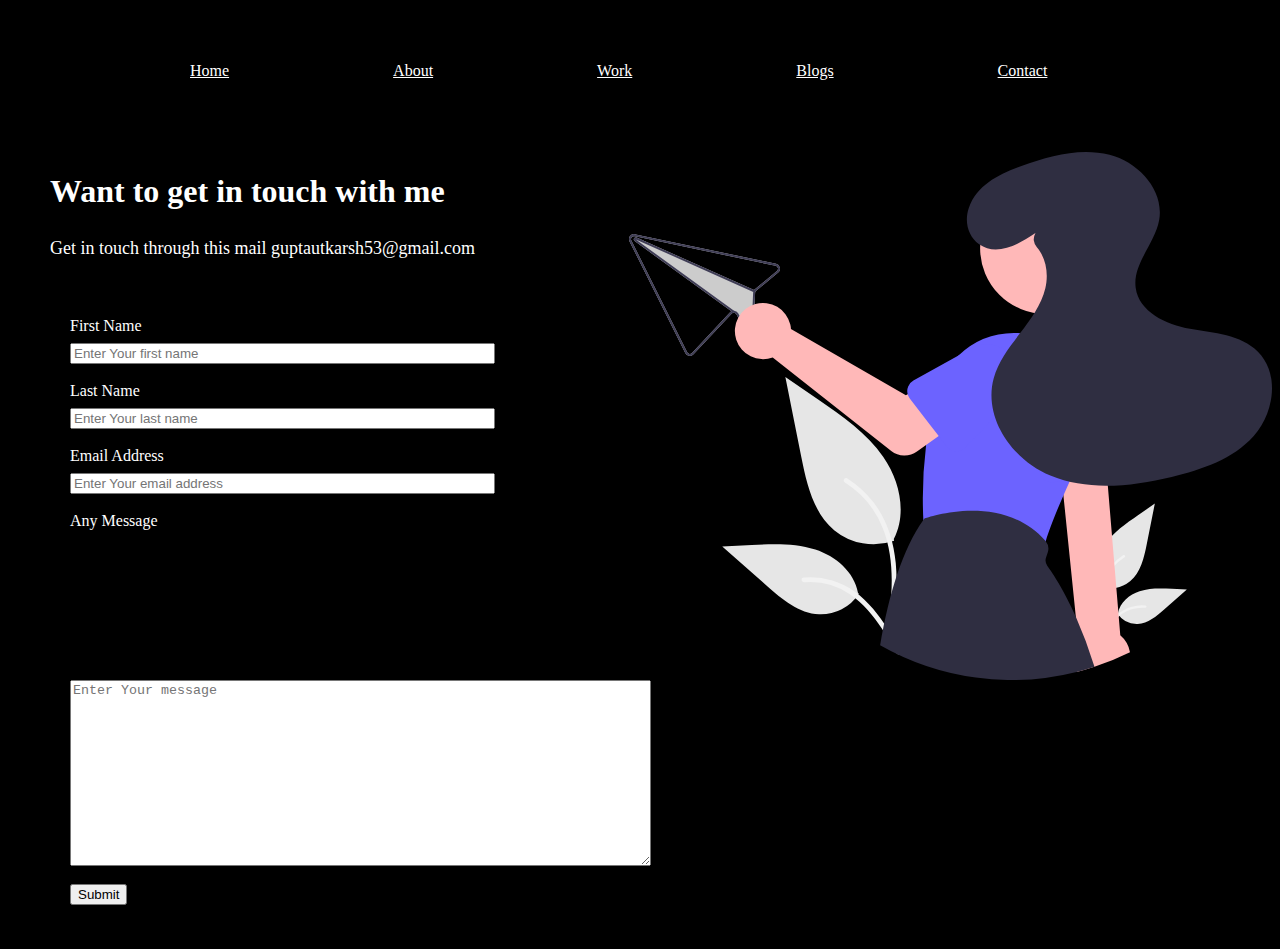
<file: Contact.html>
html>
    <head>
        <title>
            Contact Tab
        </title>
        <link href="contact.css" rel="stylesheet";>
    </head>
   <body>
        <nav class="navigation container">
            <div class="division"><ul class="list-non-bullet-nav-piils">
             <li class="list-item-inline">
                 <a class="link" href="/index.html">Home</a>
             </li>
             <li class="list-item-inline">
                 <a class="link" href="/aboutportfolio.html">About</a>
             </li>
             <li class="list-item-inline">
                 <a class="link" href="/project.html">Work</a>
             </li>
             <li class="list-item-inline">
                 <a class="link" href="/Writting.html">Blogs</a>
             </li>
             <li class="list-item-inline">
                 <a class="link" href="/">Contact</a>
             </li>
         </ul></div> 
         </nav>
        <br>
        <br>
          <img src = "contact.svg" class = "floatRight">
        <h1 class = "head">Want to get in touch with me</h1>
          
        <p class = "para">Get in touch through this mail guptautkarsh53@gmail.com</p>
        <br>
    
       
        <div class = "container">
        <form>
        <label for="fname" class="form-label">First Name</label>
        <input type = "text" class ="fname" placeholder = "Enter Your first name" size = "50">
        <br><br>
        

        <label for="lname" class="form-label">Last Name</label>
        <input type = "text" id ="lname" placeholder = "Enter Your last name" size = "50">
        <br><br>

        <label for="email" class="form-label">Email Address</label>
        <input type = "text" id ="email" placeholder = "Enter Your email address" size="50">
        <br><br>
        <label for="message" class="form-label">Any Message</label>
        <textarea type = "message" id ="email" placeholder = "Enter Your message"rows="12" cols="70" ></textarea>
        <br><br>
        
        <button type="button" onclick="alert('Thankyou for contacting me')">Submit</button>
        </form>
    
        </div>

       

        </body>
        </html>
</file>
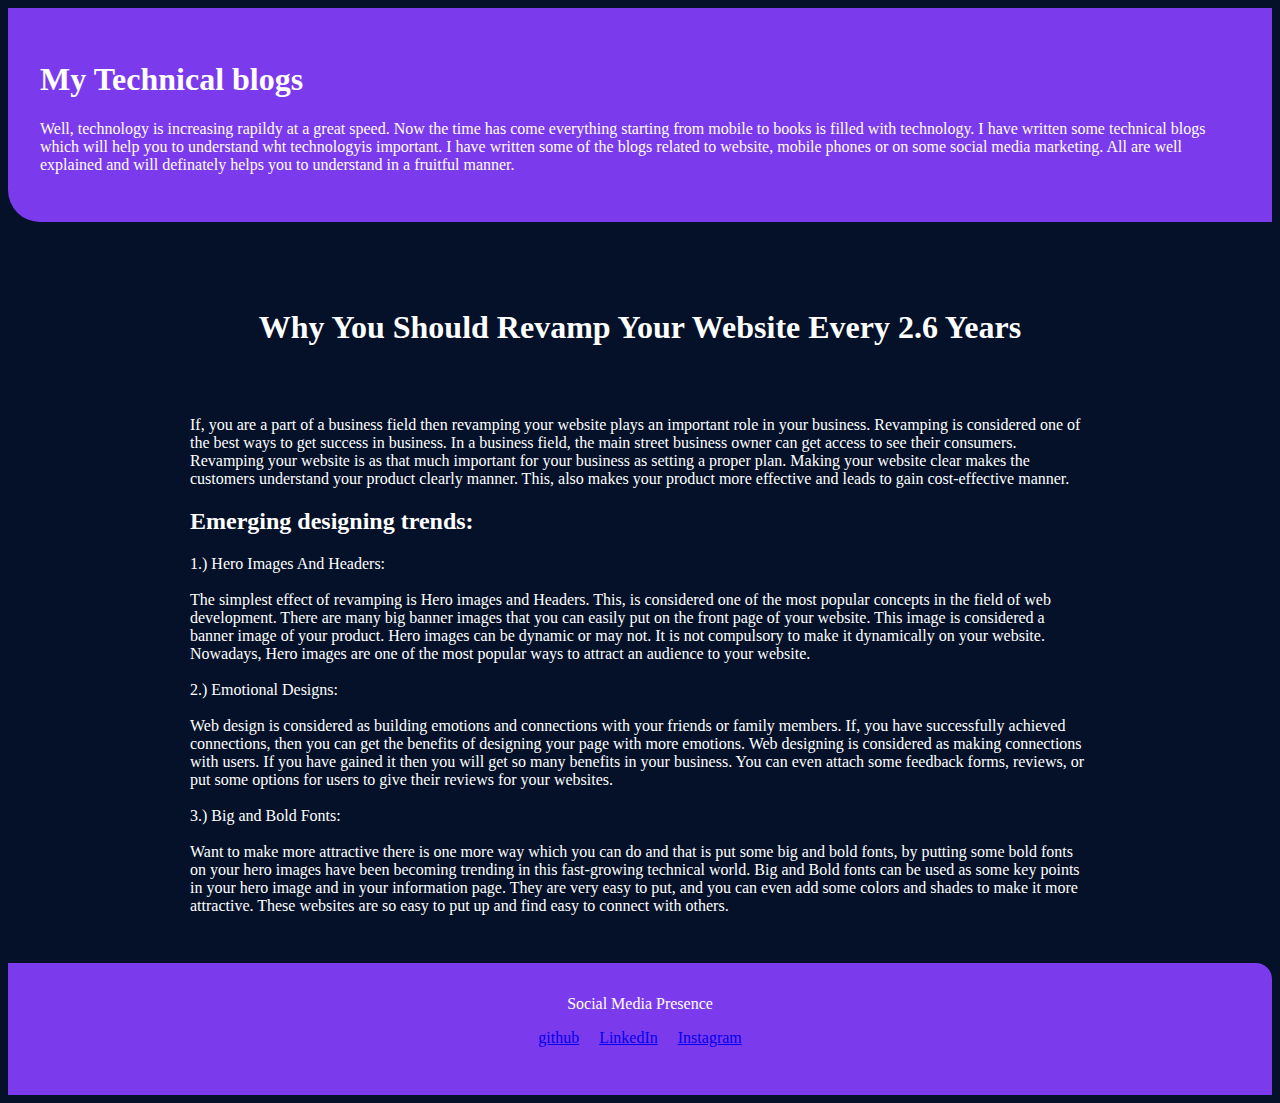
<file: hari.html>
<html>
    <head>
        <title>technical blogs</title>
        <link href="techh1.css" rel="stylesheet">
    </head>
    <body>
        <nav class="navigation">
            <div class="nav-brand"><h1>My Technical blogs</h1></div> 
            <p class="parr">Well, technology is increasing rapildy at a great speed. Now the time has come everything starting from mobile to books is filled with technology. I have written some technical blogs which will help you to understand wht technologyis important. I have written some of the blogs related to website, mobile phones or on some social media marketing. All are well explained and will definately helps you to understand in a fruitful manner. </p>
    
            </nav>
            <br>

        <header class="hero">
            <h1 class="hero-heading">Why You Should Revamp Your Website Every 2.6 Years</h1> </header>
            <div class="list-container container-center">
                <p class="pp">If, you are a part of a business field then revamping your website plays an important role in your business. Revamping is considered one of the best ways to get success in business. In a business field, the main street business owner can get access to see their consumers. 
                 Revamping your website is as that much important for your business as setting a proper plan.
                 
             Making your website clear makes the customers understand your product clearly manner. This, also makes your product more effective and leads to gain cost-effective manner.
                </p><h2 class="hey">Emerging designing trends:</h2>
                <p class="pp">1.) Hero Images And Headers:<br><br>
                    The simplest effect of revamping is Hero images and Headers. This, is considered one of the most popular concepts in the field of web development. There are many big banner images that you can easily put on the front page of your website. This image is considered a banner image of your product.
                    Hero images can be dynamic or may not. It is not compulsory to make it dynamically on your website. Nowadays, Hero images are one of the most popular ways to attract an audience to your website.
                     
                    
                     <br><br>
                    2.) Emotional Designs:<br><br>
                    Web design is considered as building emotions and connections with your friends or family members. If, you have successfully achieved connections, then you can get the benefits of designing your page with more emotions.
                    Web designing is considered as making connections with users. If you have gained it then you will get so many benefits in your business. You can even attach some feedback forms, reviews, or put some options for users to give their reviews for your websites.
                     <br><br>
                    3.) Big and Bold Fonts:<br><br>
                    Want to make more attractive there is one more way which you can do and that is put some big and bold fonts, by putting some bold fonts on your hero images have been becoming trending in this fast-growing technical world.
                    Big and Bold fonts can be used as some key points in your hero image and in your information page. They are very easy to put, and you can even add some colors and shades to make it more attractive. These websites are so easy to put up and find easy to connect with others.
                    </p>
                </div>


              <!--<footer class="footer">
                    <div class="footer-header"><b>Social Media Presence</b></div>
                    <ul class="social-links list-non-bullet">
                        <li class="list-item-inline">
    
                            <a class="icon" href="https://www.linkedin.com/in/utkarsh-gupta-808a0b1ab/"><i class="fa fa-linkedin"></i></a>
                        
                        </li>
    
                        <li class="list-item-inline">
                            <a class="icon" href="https://github.com/utkarshducoder?tab=repositories"> <i class="fa fa-github" aria-hidden="true"></i></a></li>
                        </li>
    
                        <li class="list-item-inline">
                            <a class="icon" href="https://www.instagram.com/i_am_a_codeboy/"><i class="fa fa-instagram" aria-hidden="true"></i></a></li>
                        </li>
                        <li class="list-item-inline">
    
                        <a class="icon" href="mailto: iamcodeboy@gmail.com"><i class="fa fa-briefcase" aria-hidden="true"></i></a></li>
    
                    </ul>
                </footer>-->  







                <footer class="footer">
                    <div class="footer-header">Social Media Presence</div>
                    <ul class="social-links list-non-bullet">
                        <li class="list-item-inline">
                            <a class="link" href="https://github.com/utkarshducoder?tab=repositories">github</a>
                        </li>

                        <li class="list-item-inline">
                            <a class="link" href="https://www.linkedin.com/in/utkarsh-gupta-808a0b1ab/">LinkedIn</a>
                        </li>

                        <li class="list-item-inline">
                            <a class="link" href="https://www.instagram.com/i_am_a_codeboy/">Instagram</a>
                        </li>

                    </ul>
                </footer>

    
            
           
       


    </body>
</html>
</file>
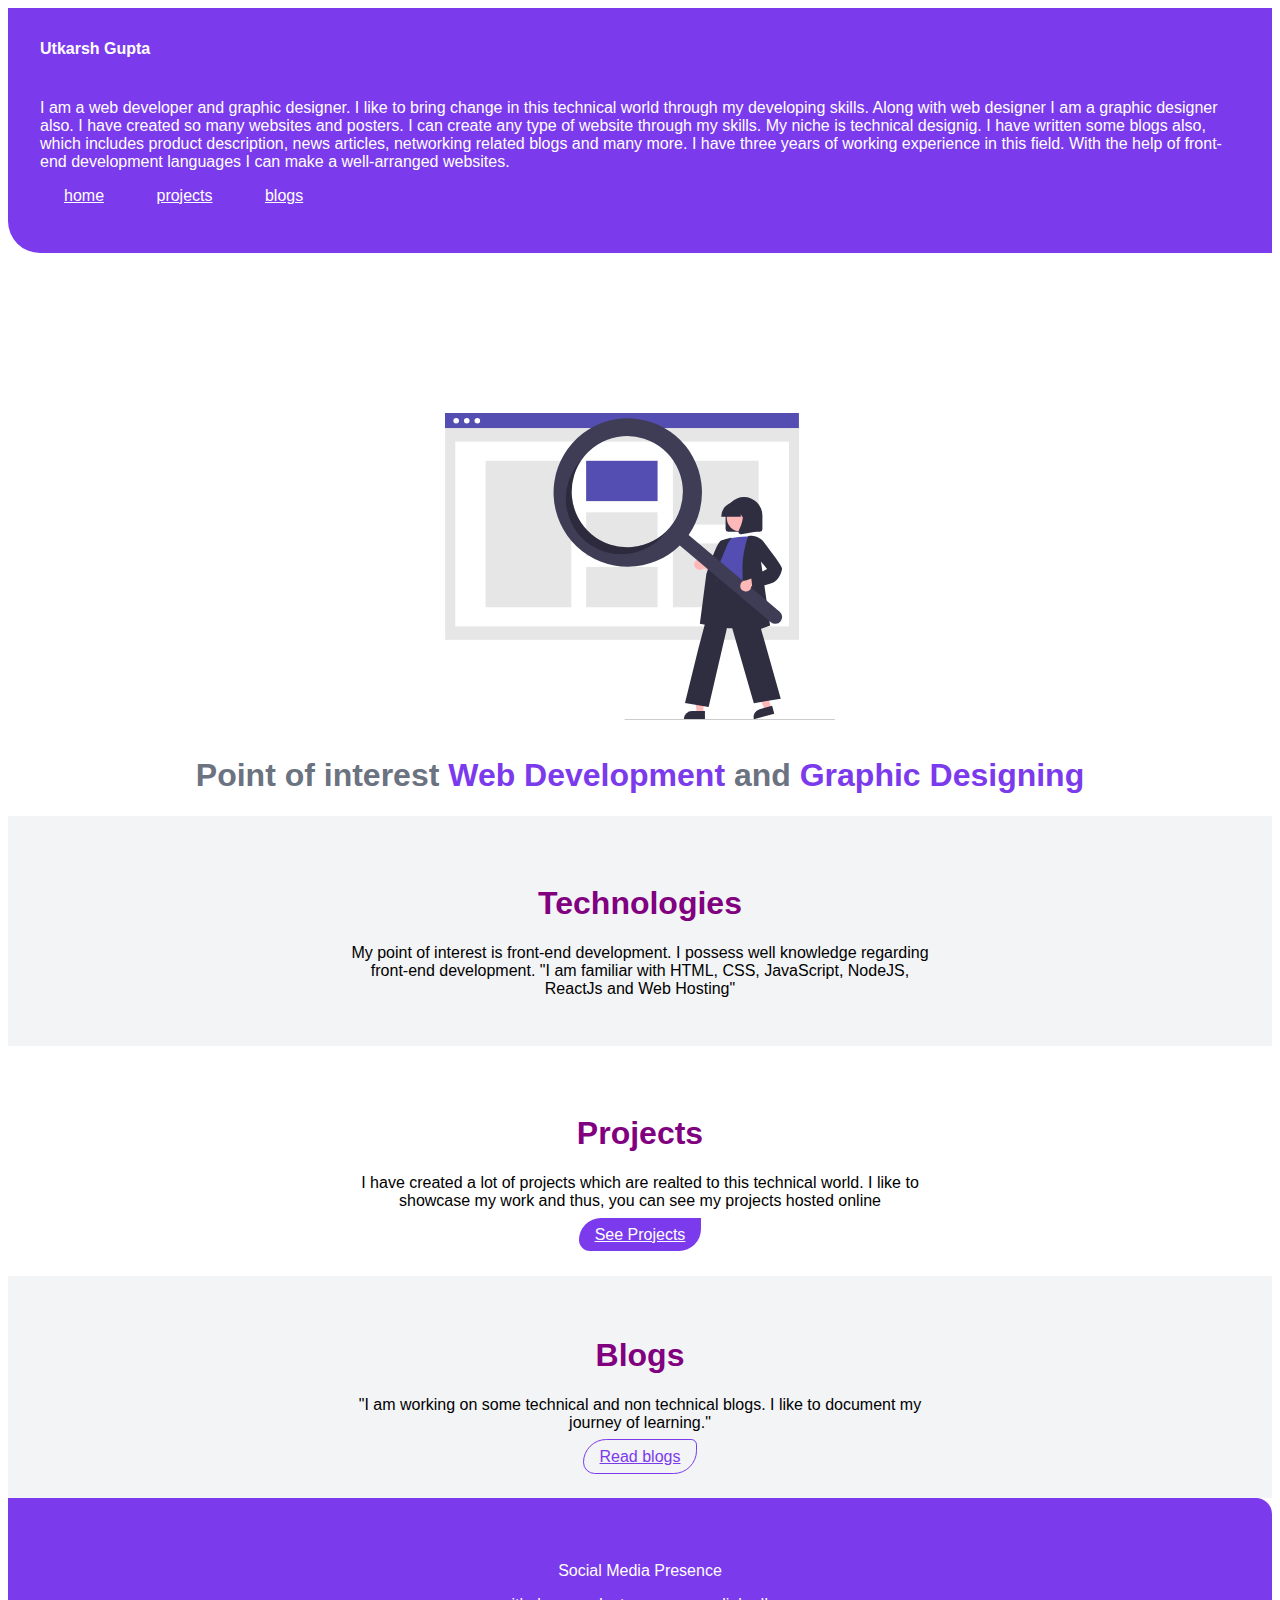
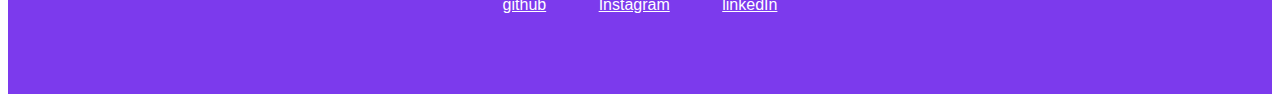
<file: Mywork.html>
<html>
    <head>
        <title>My Work Website</title>
        <link href="work.css" rel="stylesheet";>
    </head>
    <body>
        <nav class="navigation">
            <div class="nav-brand"><strong>Utkarsh Gupta</strong></div> 
            <p class="parr">I am a web developer and graphic designer. I like to bring change in this technical world through my developing skills. Along with web designer I am a graphic designer also. I have created so many websites and posters. I can create any type of website through my skills. My niche is technical designig. I have written some blogs also, which includes product description, news articles, networking related blogs and many more. I have three years of working experience in this field. With the help of front-end development languages I can make a well-arranged websites. </p>
            
            <ul class="list-non-bullet nav-pills">
                <li class="list-item-inline">
                    <a class="link link-active" href="/index.html">home</a>
                </li>
                <li class="list-item-inline">
                    <a class="link" href="/project.html">projects</a>
                </li>
                <li class="list-item-inline">
                    <a class="link" href="/Writting.html">blogs</a>
                </li>
            </ul>  

         
        </nav>

        <header class="hero">
            <img class="hero-img"src="web.svg">
            <h1 class="hero-heading">Point of interest 
                <span class="heading-inverted">Web Development</span> and <span class="heading-inverted"> Graphic Designing</span>
            </h1>
        </header>










        
        <section class="section ow"> 
            <div class="container container-center">
                <h1 class="headings">Technologies</h1>
                <p class="para">My point of interest is front-end development. I possess well knowledge regarding front-end development. "I am familiar with HTML, CSS, JavaScript, NodeJS, ReactJs and Web Hosting"</p>
            </div>
        </section>







































        <section class="section">
            <div class="container container-center">
                <h1 class="headingss">Projects</h1>
                <p class="paragraph">I have created a lot of projects which are realted to this technical world. I like to showcase my work and thus, you can see my projects hosted online</p>
                <a class="link link-primary" href="/project.html">See Projects</a>
            </div>
        </section>

























        

        <section class="section ow">
            <div class="container container-center">
                <h1 class="isse">Blogs</h1>
                <p class="pa">"I am working on some technical and non technical blogs. I like to document my journey of learning."</p>
                <a class="link link-secondary"href="/tech1.html">Read blogs</a>
            </div>
        </section>


        <footer class="footer">
            <div class="container container-center">Social Media Presence</div>
            <ul class="social-links list-non-bullet">
                <li class="list-item-inline">
                    <a class="link "href="https://github.com/utkarshducoder?tab=repositories">github</a>
                </li>
                <li class="list-item-inline">
                    <a class="link "href="https://www.instagram.com/i_am_a_codeboy/">Instagram</a>
                </li>
                
                <li class="list-item-inline">
                    <a class="link" href="https://www.linkedin.com/in/utkarsh-gupta-808a0b1ab/">linkedIn</a>
                </li>
            </ul>
        </footer>


    </body>
</html>
</file>
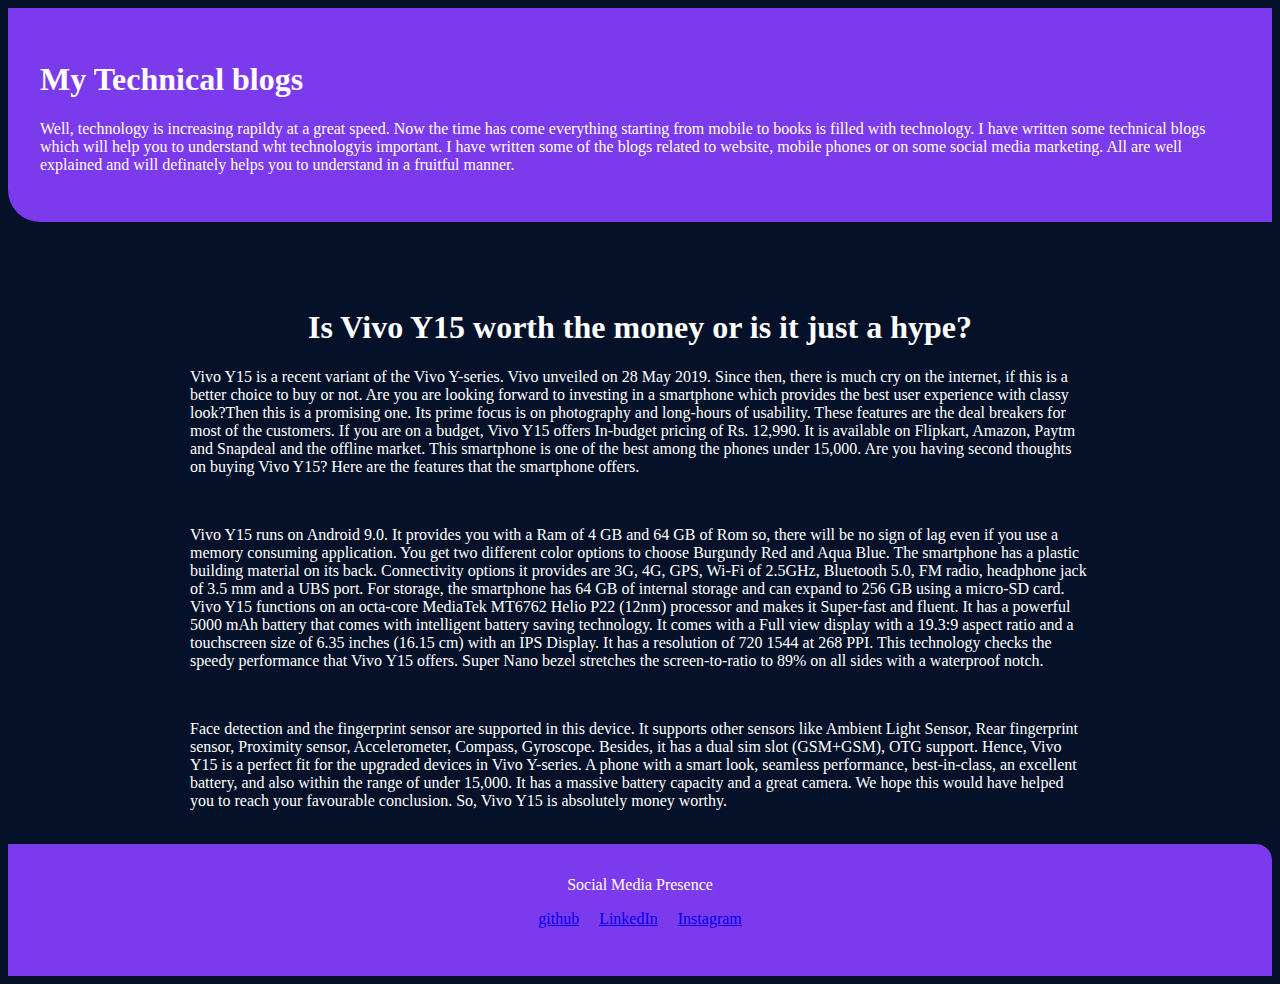
<file: tech2.html>
<html>
    <head>
        <title>technical blogs</title>
        <link href="tech2.css" rel="stylesheet">
    </head>
    <body>
        <nav class="navigation">
            <div class="nav-brand"><h1>My Technical blogs</h1></div> 
            <p class="parr">Well, technology is increasing rapildy at a great speed. Now the time has come everything starting from mobile to books is filled with technology. I have written some technical blogs which will help you to understand wht technologyis important. I have written some of the blogs related to website, mobile phones or on some social media marketing. All are well explained and will definately helps you to understand in a fruitful manner. </p>
    
            </nav>
            <br>

        <header class="hero">
            <h1 class="hero-heading">Is Vivo Y15 worth the money or is it just a hype?</h1> </header>
            <div class="list-container container-center">
                <p class = "pp">Vivo Y15 is a recent variant of the Vivo Y-series. Vivo unveiled on 28 May 2019. Since then, there is much cry on the internet, if this is a better choice to buy or not. Are you are looking forward to investing in a smartphone which provides the best user experience with classy look?Then this is a promising one. Its prime focus is on photography and long-hours of usability. These features are the deal breakers for most of the customers. If you are on a budget, Vivo Y15 offers In-budget pricing of Rs. 12,990. It is available on Flipkart, Amazon, Paytm and Snapdeal and the offline market. This smartphone is one of the best among the phones under 15,000. Are you having second thoughts on buying Vivo Y15? Here are the features that the smartphone offers.

 
                </p>
                <br>
                <p class = "pp">Vivo Y15 runs on Android 9.0. It provides you with a Ram of 4 GB and 64 GB of Rom so, there will be no sign of lag even if you use a memory consuming application. You get two different color options to choose Burgundy Red and Aqua Blue. The smartphone has a plastic building material on its back. Connectivity options it provides are 3G, 4G, GPS, Wi-Fi of 2.5GHz, Bluetooth 5.0, FM radio, headphone jack of 3.5 mm and a UBS port.
 
                    For storage, the smartphone has 64 GB of internal storage and can expand to 256 GB using a micro-SD card. Vivo Y15 functions on an octa-core MediaTek MT6762 Helio P22 (12nm) processor and makes it Super-fast and fluent. It has a powerful 5000 mAh battery that comes with intelligent battery saving technology. It comes with a Full view display with a 19.3:9 aspect ratio and a touchscreen size of 6.35 inches (16.15 cm) with an IPS Display. It has a resolution of 720 1544 at 268 PPI. This technology checks the speedy performance that Vivo Y15 offers. Super Nano bezel stretches the screen-to-ratio to 89% on all sides with a waterproof notch.
                </p>
                <br>
                <p class = "pp">Face detection and the fingerprint sensor are supported in this device. It supports other sensors like Ambient Light Sensor, Rear fingerprint sensor, Proximity sensor, Accelerometer, Compass, Gyroscope. Besides, it has a dual sim slot (GSM+GSM), OTG support.
 
                    Hence, Vivo Y15 is a perfect fit for the upgraded devices in Vivo Y-series. A phone with a smart look, seamless performance, best-in-class, an excellent battery, and also within the range of under 15,000. It has a massive battery capacity and a great camera. We hope this would have helped you to reach your favourable conclusion. So, Vivo Y15 is absolutely money worthy.
                     
                </p>          
            </div>
            <br>
            
            <footer class="footer">
                <div class="footer-header">Social Media Presence</div>
                <ul class="social-links list-non-bullet">
                    <li class="list-item-inline">
                        <a class="link" href="https://github.com/utkarshducoder?tab=repositories">github</a>
                    </li>

                    <li class="list-item-inline">
                        <a class="link" href="https://www.linkedin.com/in/utkarsh-gupta-808a0b1ab/">LinkedIn</a>
                    </li>

                    <li class="list-item-inline">
                        <a class="link" href="https://www.instagram.com/i_am_a_codeboy/">Instagram</a>
                    </li>

                </ul>
            </footer>
</file>
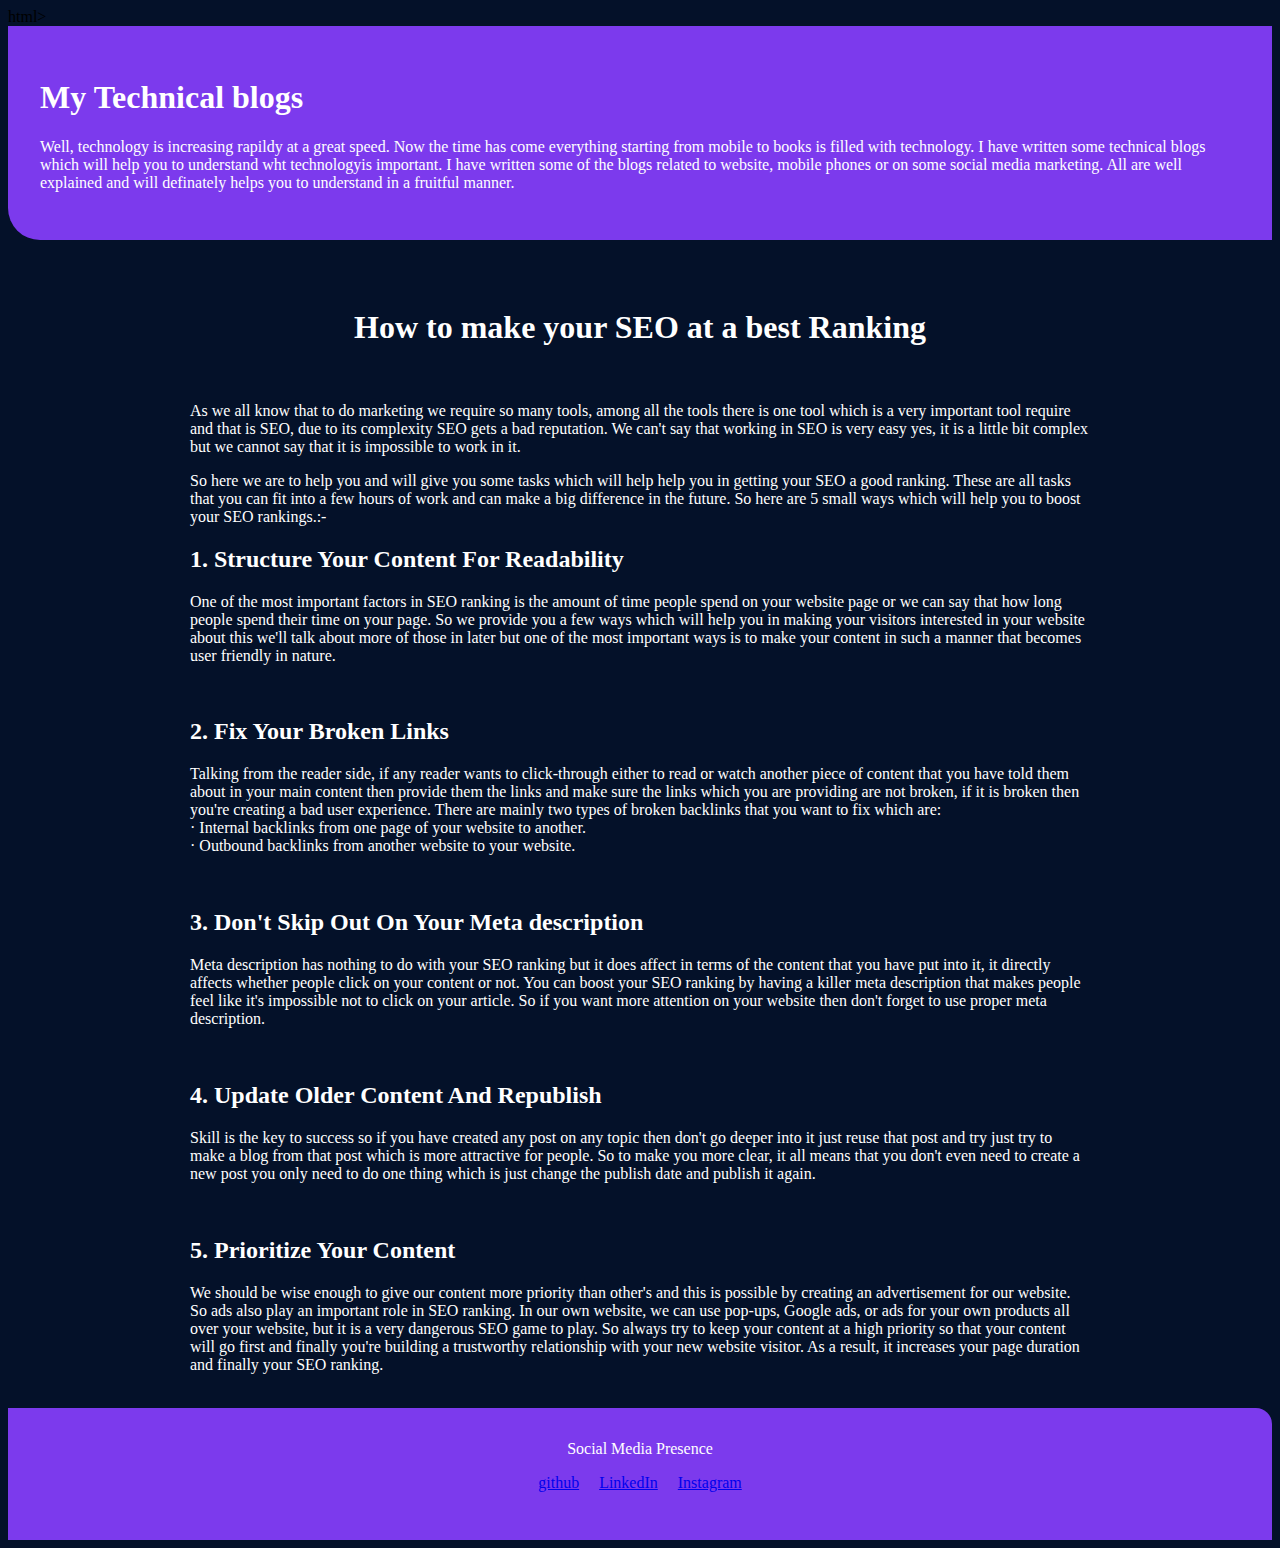
<file: tech3.html>
html>
    <head>
        <title>technical blogs</title>
        <link href="tech3.css" rel="stylesheet">
    </head>
    <body>
        <nav class="navigation">
            <div class="nav-brand"><h1>My Technical blogs</h1></div> 
            <p class="parr">Well, technology is increasing rapildy at a great speed. Now the time has come everything starting from mobile to books is filled with technology. I have written some technical blogs which will help you to understand wht technologyis important. I have written some of the blogs related to website, mobile phones or on some social media marketing. All are well explained and will definately helps you to understand in a fruitful manner. </p>
    
            </nav>
       

        <header class="hero">
            <h1 class="hero-heading">How to make your SEO at a best Ranking</h1> </header><br>
            <div class="list-container container-center">
                <p class = "pp">As we all know that to do marketing we require so many tools, among all the tools there is one tool which is a very important tool require and that is SEO, due to its complexity SEO gets a bad reputation.
                    We can't say that working in SEO is very easy yes, it is a little bit complex but we cannot say that it is impossible to work in it.
                </p>
                <p class = "pp">So here we are to help you and will give you some tasks which will help help you in getting your SEO a good ranking. These are all tasks that you can fit into a few hours of work and can make a big difference in the future.
                    So here are 5 small ways which will help you to boost your SEO rankings.:-
                </p><h2 class = "hey">1. Structure Your Content For Readability
                </h2>
                <p class = "pp">
                One of the most important factors in SEO ranking is the amount of time people spend on your website page or we can say that how long people spend their time on your page. So we provide you a few ways which will help you in making your visitors interested in your website about this we'll talk about more of those in later but one of the most important ways is to make your content in such a manner that becomes user friendly in nature.
                </p>
<br>
<h2 class = "hey">2. Fix Your Broken Links</h2>
<p class = "pp">
Talking from the reader side, if any reader wants to click-through either to read or watch another piece of content that you have told them about in your main content then provide them the links and make sure the links which you are providing are not broken, if it is broken then you're creating a bad user experience. There are mainly two types of broken backlinks that you want to fix which are:
<br>·  Internal backlinks from one page of your website to another.<br>
·  Outbound backlinks from another website to your website.</p>
<br>
<h2 class = "hey">3. Don't Skip Out On Your Meta description
</h2>
<p class = "pp">
Meta description has nothing to do with your SEO ranking but it does affect in terms of the content that you have put into it, it directly affects whether people click on your content or not. You can boost your SEO ranking by having a killer meta description that makes people feel like it's impossible not to click on your article.
So if you want more attention on your website then don't forget to use proper meta description.
<p>
<br>
<h2 class = "hey">4. Update Older Content And Republish
</h2>
<p class = "pp">
Skill is the key to success so if you have created any post on any topic then don't go deeper into it just reuse that post and try just try to make a blog from that post which is more attractive for people. So to make you more clear, it all means that you don't even need to create a new post you only need to do one thing which is just change the publish date and publish it again.
</p><br>
<h2 class = "hey">5. Prioritize Your Content
</h2><p class = "pp">
We should be wise enough to give our content more priority than other's and this is possible by creating an advertisement for our website. So ads also play an important role in SEO ranking. In our own website, we can use pop-ups, Google ads, or ads for your own products all over your website, but it is a very dangerous SEO game to play.
So always try to keep your content at a high priority so that your content will go first and finally you're building a trustworthy relationship with your new website visitor. As a result, it increases your page duration and finally your SEO ranking.
</p>
</div>
<br>


<footer class="footer">
    <div class="footer-header">Social Media Presence</div>
    <ul class="social-links list-non-bullet">
        <li class="list-item-inline">
            <a class="link" href="https://github.com/utkarshducoder?tab=repositories">github</a>
        </li>

        <li class="list-item-inline">
            <a class="link" href="https://www.linkedin.com/in/utkarsh-gupta-808a0b1ab/">LinkedIn</a>
        </li>

        <li class="list-item-inline">
            <a class="link" href="https://www.instagram.com/i_am_a_codeboy/">Instagram</a>
        </li>

    </ul>
</footer>
</file>
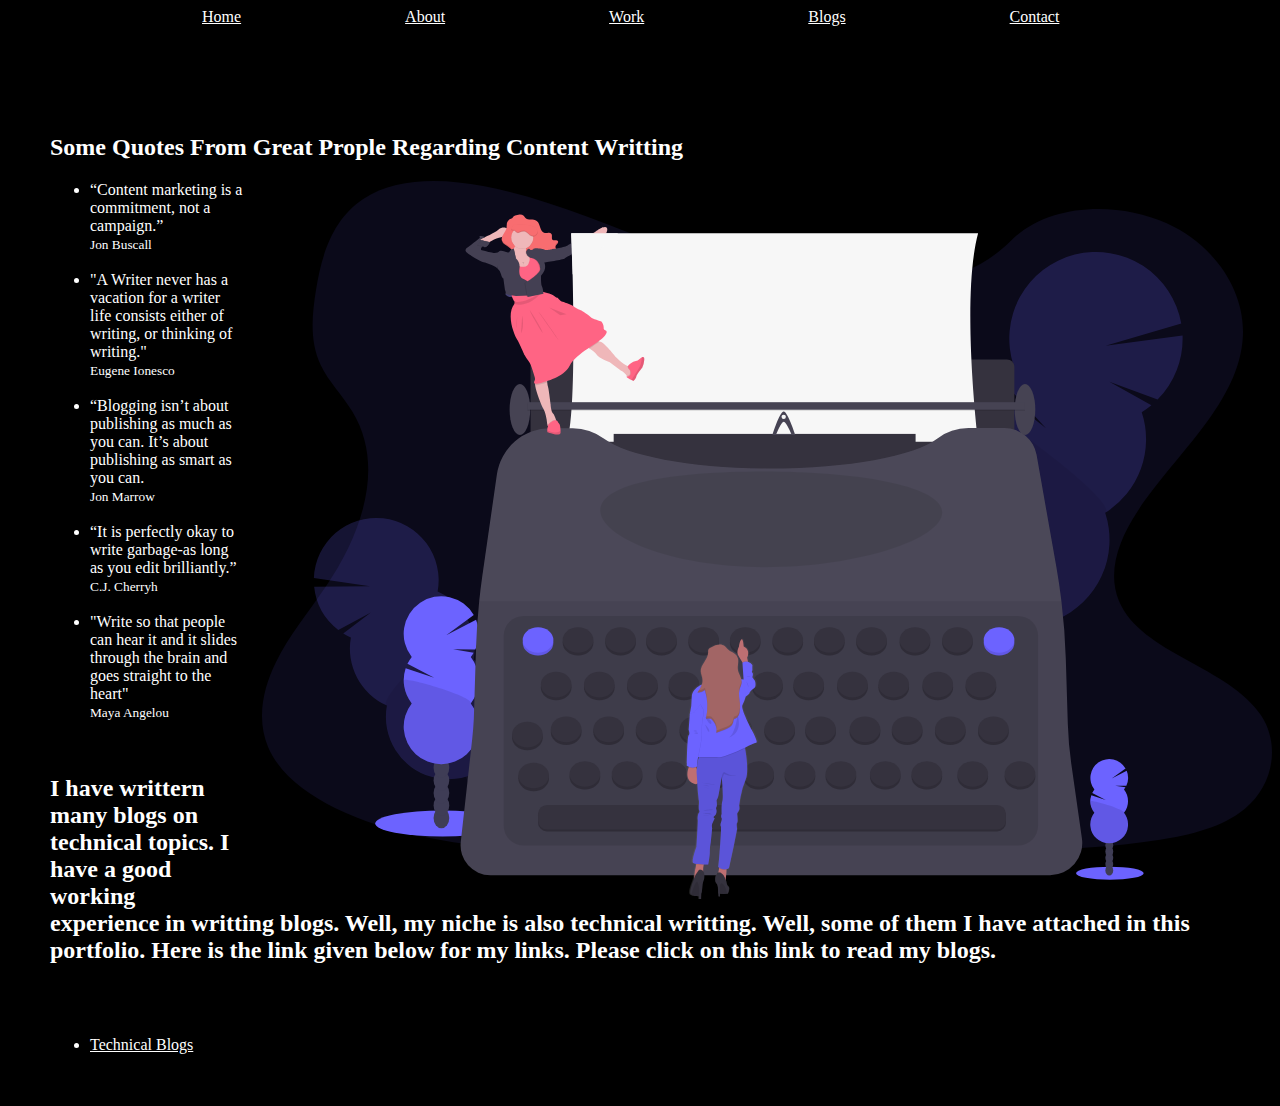
<file: Writting.html>
<html>
    <head>
        <title>My blogs</title>
        <link href="writing.css" rel = "stylesheet";>
    </head>
    <body>
        <nav class="navigation container">
            <div class="division"><ul class="list-non-bullet-nav-piils">
             <li class="list-item-inline">
                 <a class="link" href="/index.html">Home</a>
             </li>
             <li class="list-item-inline">
                 <a class="link" href="/aboutportfolio.html">About</a>
             </li>
             <li class="list-item-inline">
                 <a class="link" href="/project.html">Work</a>
             </li>
             <li class="list-item-inline">
                 <a class="link" href="#">Blogs</a>
             </li>
             <li class="list-item-inline">
                 <a class="link" href="/Contact.html">Contact</a>
             </li>
         </ul></div> 
         </nav>
         <br>
         <br>
         <br> 
         <br>
         <h2 class= "head">Some Quotes From Great Prople Regarding Content Writting</h2>
         <ul class="list-non-bullet-nav-pills">
            <img src="writing.svg" class="floatRight">
            <li class="link">“Content marketing is a commitment, not a campaign.” <br><small>Jon Buscall</small></li>
            <br>
            <li class="link">"A Writer never has a vacation for a writer life consists either of writing, or thinking of writing."<br><small> Eugene Ionesco</small></li>
            
            <br>
            <li class="link">“Blogging isn’t about publishing as much as you can. It’s about publishing as smart as you can. <br><small> Jon Marrow</small></li>
            <br>
            <li class="link">“It is perfectly okay to write garbage-as long as you edit brilliantly.” <br><small>C.J. Cherryh</small></li>
            
            <br>
            <li class="link"> "Write so that people can hear it and it slides through the brain and goes straight to the heart" <br><small>Maya Angelou</small></li>

         </ul>
         <br>
         <h2 class="head">I have writtern many blogs on technical topics. I have a good working experience in writting blogs. Well, my niche is also technical writting. Well, some of them I have attached in this portfolio. Here is the link given below for my links. Please click on this link to read my blogs.</h2>
         <br><br>
        
         <ul class="list-non-bullet-nav-pills">
             <li class="link"><a class="link" href = "/tech1.html">Technical Blogs</a></li>
             
             <br><br>
            
            
           
         </ul>
         
    
    </body>
</html>
</file>
<file: contact.css>
@import url('https://fonts.googleapis.com/css2?family=Source+Sans+Pro&display=swap');
:root{
    --primary-color: black;

}
body{
    font-family: 'Source Sans Pro', sans-serif;
    margin-left: 50px;
    font-family: 'Pangolin', cursive;
    background-color: var(--primary-color);
}
.navigation{
    /*background-color: var(--primary-color);*/
    padding-left: 2rem;
}
.navigation .nav-pills{
    text-align: center;
}
.list-non-bullet{
    list-style: none;
    padding-inline-start: 0px;
   
}
.list-item-inline{
    display: inline;   
    list-style: none;
    padding: 5rem;
    text-align: center;
   
}

.link{
    color: white;
}
.head{
    color: white;
}
.para{
    margin-top:25px;
    font-size:18px;
    line-height:26px;
    font-weight:300;
    color: white;

}
.lky{
    color:orange;
}
.container {
  border-radius: 2px;
  color:white;
  padding: 20px;

}

label{
    display: block;
    margin-bottom: 8px;
}

.floatRight{float:right;margin-left:20px}
a:hover{
    color: red;
}
</file>
<file: techh1.css>
@import url('https://fonts.googleapis.com/css2?family=Source+Sans+Pro&display=swap');
:root{
    --primary-color: white;

}
body{
    font-family: 'Source Sans Pro', sans-serif;
    /*margin-left: 50px;*/
    font-family: 'Pangolin', cursive;
    background-color:#041129;
    
}
.navigation{
    background-color: var(--primary-color);
    padding-left: 2rem;
}

.navigation{
    background-color: #7C3AED;
    color: white;
    padding: 2rem;
    border-bottom-left-radius: 2rem;
}    
nav{
    display: block;
}
.navigation.nav-brand{
    font-weight: bold;
}
.headings{
    text-align: center;
    padding-top: 1rem;
    color: purple;
}

.header{
    display: block;
}
.hero{
    padding-top: 2rem; 
    
}
.hero .hero-heading{
    text-align: center;
    padding-top: 1rem;
    color: white;
}
.hero.hero-heading.spa{
    color: var(--dark-gray);
}
.pp{
    color: white;
}
.container-center{
    max-width: 900px;
 
    margin: auto;
}
.list-container{
    padding: 2rem;
   
    margin: auto;
}
div{
    display: block;
}
.hey{
    color: white;
}
.footer{
    background-color: #7C3AED;
    padding: 2rem 1rem;
    text-align: center;
    color: white;
    border-top-right-radius: 1rem;
}
footer{
    display: block;
}
.footer.footer-header{
    font-weight: bold;
    font-size: large;
}
div{
    display: block;
}
.footer ul{
    padding-inline-start: 0px;
}
.list-non-bullet{
    list-style: none;
}
.list-item-inline{
    display: inline;
    padding: 0rem 0.5rem;
}
.footer.link{
    color: white;
    
}
.icon-bar a{
    float: left;
    width: 20%;
    text-align: center;
    padding: 12px 0;
    transition: all 0.3s ease;
    color: white;
    font-size: 36px;
}
.icon-bar{
    width: 100%;
    background-color: #555;
    overflow: auto;
}
.icon-bar a:hover{
    background-color: #000;
}
.active{
    background-color: #04AA6D;
}
i{
    color: white;
    font-size: 2rem;
    font-weight: bold;
    text-shadow: 1px 2px red;
}
i:hover{
  
    color: red;
}
</file>
<file: work.css>
@import url('https://fonts.googleapis.com/css2?family=Pangolin&display=swap');
:root{
    --primary-color: #7C3AED;
    --off-white: #F3F4F6;
    --dark-gray: #6B7280;
    
}
body{
    font-family: 'Source Sans Pro', sans-serif;
   
}
.navigation{
    background-color: var(--primary-color);
    color: white;
    padding: 2rem;
    border-bottom-left-radius: 2rem;
}    
nav{
    display: block;
}
.navigation.nav-brand{
    font-weight: bold;
}
.navigation .nav-pills {
    text-align: left;
}
.list-non-bullet {
    list-style: none;
    padding-inline-start: 0px;
}
.link{
    color: white;
}
.parr{
    padding-top: 25px;
}
div{
    display: inline;
}

.nav-brand a{
    
    color: inherit;
}
.hero{
    padding-top: 10rem;
    
}
header{
    display: block;
}
.hero .hero-img{
    max-width: 90%;
    width: 390px;
    display: block;
    margin: auto;
}
.hero .hero-heading{
    text-align:center;
    padding-top: 1rem;
    color: var(--dark-gray);
}
.hero .hero-heading .heading-inverted {
    color: var(--primary-color);
}
.hero .hero-heading {
    text-align: center;
    padding-top: 1rem;
    color: var(--dark-gray);
}












.ow{
    background-color: var(--off-white);
}
.section{
    padding: 2rem;
}
section{
    display: inline;
}
.container-center{
    max: width 600px;
    margin: auto;
}
.container{
    padding: 0rem 1rem;
}
div{
    display: block;
}
.headings{
    text-align: center;
    padding-top: 1rem;
    color: purple;
}
.section .para{
    
    display: block;
}


.headingss{
    text-align: center;
    padding-top: 1rem;
    color: purple;
}
.section .paragraph{
    text-align: center;
}
.link-primary{
    
    background-color: var(--primary-color);
    color: white;
    display: inline; 
    width: 100px;
    max-width: 200px;
    margin: 1rem 1 rem 1 rem 0rem;
    border-bottom-left-radius: 1rem;
    border-bottom-right-radius: 2rem;
    border-top-left-radius: 2rem;
    
}
.link{
    text-decoration: none;
    box-sizing: border-box;
    padding: 0.5rem 1rem;
    text-align:right;
}









.ow{
    background-color: var(--off-white);
}
.section{
    padding: 2rem;
}
.isse{
    text-align: center;
    padding-top: 0.5rem;
    color: purple;
}
section.pa{
    text-align: center;
}
section{
    display: block;
}
.section .pa{
    text-align: center;
}
.container-center {
    max-width: 600px;
    margin: auto;
    text-align: center;
}
.container {
    padding: 0rem 1rem;
}
div{
    display: block;
}

.link-secondary{
    color: var(--primary-color);
    border-radius: 0.5rem;
    border: 1px solid var(--primary-color);
    display: inline;
    max-width: 140px;
    margin: 1rem 1 rem 1 rem 0rem ;
    border-bottom-left-radius: 1rem;
    border-bottom-right-radius: 2rem;
    border-top-left-radius: 2rem;

}
.headingsss{
    color: purple;
}

.link .link-secondary{
    text-decoration: none;
    box-sizing: border-box;
    padding: 0.5rem 1rem;
}
.footer{
    
    background-color: var(--primary-color);
    color: white;
    border-top-right-radius: 1rem;
    padding: 4rem 1rem;
}
footer{
    display: block;
}


.footer ul{
    padding-inline-start: 0px;
}
.list-non-bullet{
    list-style: none;
}
ul{
    display: block;
    text-align: center;

}
.list-item-inline{
    display: inline;
    padding: 0rem 0.5rem;
}
li{
    text-align: -webkit-match-parent;
}
.list-non-bullet {
    list-style: none;
}
.footer .link{
    color: white;
}
.link{
    padding: 0.5rem 1rem;
    box-sizing: border-box;
    text-decoration: underline;
    
}
a:hover{
    color: red;
}
.link:hover{
    color: red;
}
</file>
<file: tech2.css>
@import url('https://fonts.googleapis.com/css2?family=Source+Sans+Pro&display=swap');
:root{
    --primary-color: white;

}
body{
    font-family: 'Source Sans Pro', sans-serif;
    /*margin-left: 50px;*/
    font-family: 'Pangolin', cursive;
    background-color:#041129;
    
}
.navigation{
    background-color: var(--primary-color);
    padding-left: 2rem;
}

.navigation{
    background-color: #7C3AED;
    color: white;
    padding: 2rem;
    border-bottom-left-radius: 2rem;
}    
nav{
    display: block;
}
.navigation.nav-brand{
    font-weight: bold;
}
.headings{
    text-align: center;
    padding-top: 1rem;
    color: purple;
}

.header{
    display: block;
}
.hero{
    padding-top: 2rem; 
    
}
.hero .hero-heading{
    text-align: center;
    padding-top: 1rem;
    color: white;
}
.hero.hero-heading.spa{
    color: var(--dark-gray);
}
.pp{
    color: white;
}
.container-center{
    max-width: 900px;
 
    margin: auto;
}
.footer{
    background-color: #7C3AED;
    padding: 2rem 1rem;
    text-align: center;
    color: white;
    border-top-right-radius: 1rem;
}
footer{
    display: block;
}
.footer.footer-header{
    font-weight: bold;
    font-size: large;
}
div{
    display: block;
}
.footer ul{
    padding-inline-start: 0px;
}
.list-non-bullet{
    list-style: none;
}
.list-item-inline{
    display: inline;
    padding: 0rem 0.5rem;
    color: white;
}
/*.footer.link{
    color: white;
    
}
</file>
<file: tech3.css>
@import url('https://fonts.googleapis.com/css2?family=Source+Sans+Pro&display=swap');
:root{
    --primary-color: white;

}
body{
    font-family: 'Source Sans Pro', sans-serif;
    /*margin-left: 50px;*/
    font-family: 'Pangolin', cursive;
    background-color:#041129;
    
}
.navigation{
    background-color: var(--primary-color);
    padding-left: 2rem;
}

.navigation{
    background-color: #7C3AED;
    color: white;
    padding: 2rem;
    border-bottom-left-radius: 2rem;
}    
nav{
    display: block;
}
.navigation.nav-brand{
    font-weight: bold;
}
.headings{
    text-align: center;
    padding-top: 1rem;
    color: purple;
}

.header{
    display: block;
}
.hero{
    padding-top: 2rem; 
    
}
.hero .hero-heading{
    text-align: center;
    padding-top: 1rem;
    color: white;
}
.hero.hero-heading.spa{
    color: var(--dark-gray);
}
.pp{
    color: white;
}
.container-center{
    max-width: 900px;
 
    margin: auto;
}
.footer{
    background-color: #7C3AED;
    padding: 2rem 1rem;
    text-align: center;
    color: white;
    border-top-right-radius: 1rem;
}
footer{
    display: block;
}
.footer.footer-header{
    font-weight: bold;
    font-size: large;
}
div{
    display: block;
}
.footer ul{
    padding-inline-start: 0px;
}
.list-non-bullet{
    list-style: none;
}
.list-item-inline{
    display: inline;
    padding: 0rem 0.5rem;
    color: white;
}
.hey{
    color: white;
}
/*.footer.link{
    color: white;
    
}
</file>
<file: writing.css>
@import url('https://fonts.googleapis.com/css2?family=Source+Sans+Pro&display=swap');
:root{
    --primary-color: black;

}
body{
    font-family: 'Source Sans Pro', sans-serif;
    margin-left: 50px;
    font-family: 'Pangolin', cursive;
    background-color: var(--primary-color);
}
.navigation{
    /*background-color: var(--primary-color);*/
    padding-left: 2rem;
}
.navigation .nav-pills{
    text-align: center;
}
.list-non-bullet{
    list-style: none;
    padding-inline-start: 0px;
   
}
.list-item-inline{
    display: inline;   
    list-style: none;
    padding: 5rem;
    text-align: center;
   
}
.link{
    color: white;
}
.head{
    color: white;
}
.floatRight{float:right;margin-left:20px}
.lkd{
    background-color: grey;
}
.division{
    color: white;
}
a:hover{
    color: red;
}
</file>
